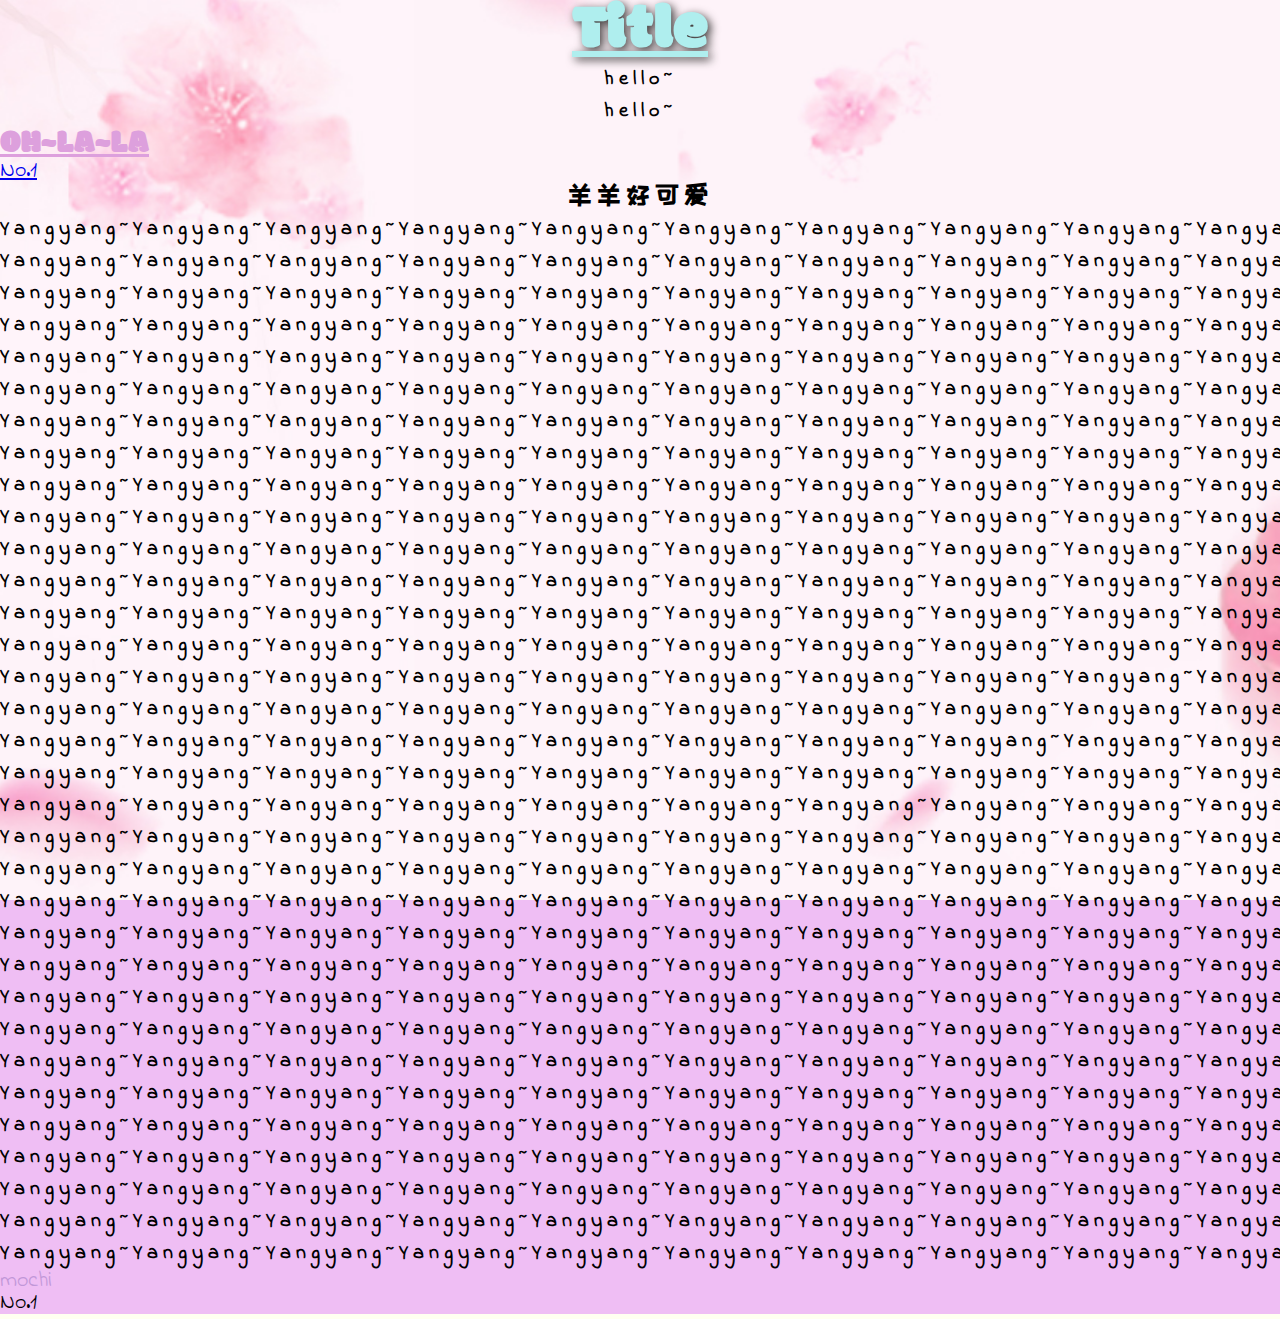
<file: web/index.html>
<!DOCTYPE html>
<html lang="zh-hant">
<head>
    <meta charset="UTF-8">
    <title>Website</title>
    <link href="https://fonts.googleapis.com/css2?family=Indie+Flower&family=Modak&family=ZCOOL+KuaiLe&display=swap" rel="stylesheet">
    <link rel="stylesheet" type="text/css" href="0712.css">
    <style>
        h3{
            color: #DDA0DD;
            font-size: 32px;
            font-family: 'Modak', cursive;
        }
    </style>
</head>
 <body> <div>
<h1 class="page-title">Title</h1>
<!-- 註解方式(Ctrl+\),取消註解(Ctrl+\在按一次) -->
<p>hello~ <br>hello~</p>
 <h3 class="page-title">OH~LA~LA</h3>
 <a href="#No.1">No.1</a>

  <p class="yangyang">羊羊好可爱</p>

  <p>Yangyang~Yangyang~Yangyang~Yangyang~Yangyang~Yangyang~Yangyang~Yangyang~Yangyang~Yangyang~Yangyang~Yangyang~Yangyang~Yangyang~Yangyang~
  <br>Yangyang~Yangyang~Yangyang~Yangyang~Yangyang~Yangyang~Yangyang~Yangyang~Yangyang~Yangyang~Yangyang~Yangyang~Yangyang~Yangyang~Yangyang~
  <br>Yangyang~Yangyang~Yangyang~Yangyang~Yangyang~Yangyang~Yangyang~Yangyang~Yangyang~Yangyang~Yangyang~Yangyang~Yangyang~Yangyang~Yangyang~
  <br>Yangyang~Yangyang~Yangyang~Yangyang~Yangyang~Yangyang~Yangyang~Yangyang~Yangyang~Yangyang~Yangyang~Yangyang~Yangyang~Yangyang~Yangyang~
  <br>Yangyang~Yangyang~Yangyang~Yangyang~Yangyang~Yangyang~Yangyang~Yangyang~Yangyang~Yangyang~Yangyang~Yangyang~Yangyang~Yangyang~Yangyang~
  <br>Yangyang~Yangyang~Yangyang~Yangyang~Yangyang~Yangyang~Yangyang~Yangyang~Yangyang~Yangyang~Yangyang~Yangyang~Yangyang~Yangyang~Yangyang~
  <br>Yangyang~Yangyang~Yangyang~Yangyang~Yangyang~Yangyang~Yangyang~Yangyang~Yangyang~Yangyang~Yangyang~Yangyang~Yangyang~Yangyang~Yangyang~
  <br>Yangyang~Yangyang~Yangyang~Yangyang~Yangyang~Yangyang~Yangyang~Yangyang~Yangyang~Yangyang~Yangyang~Yangyang~Yangyang~Yangyang~Yangyang~
  <br>Yangyang~Yangyang~Yangyang~Yangyang~Yangyang~Yangyang~Yangyang~Yangyang~Yangyang~Yangyang~Yangyang~Yangyang~Yangyang~Yangyang~Yangyang~
  <br>Yangyang~Yangyang~Yangyang~Yangyang~Yangyang~Yangyang~Yangyang~Yangyang~Yangyang~Yangyang~Yangyang~Yangyang~Yangyang~Yangyang~Yangyang~
  <br>Yangyang~Yangyang~Yangyang~Yangyang~Yangyang~Yangyang~Yangyang~Yangyang~Yangyang~Yangyang~Yangyang~Yangyang~Yangyang~Yangyang~Yangyang~
  <br>Yangyang~Yangyang~Yangyang~Yangyang~Yangyang~Yangyang~Yangyang~Yangyang~Yangyang~Yangyang~Yangyang~Yangyang~Yangyang~Yangyang~Yangyang~
  <br>Yangyang~Yangyang~Yangyang~Yangyang~Yangyang~Yangyang~Yangyang~Yangyang~Yangyang~Yangyang~Yangyang~Yangyang~Yangyang~Yangyang~Yangyang~
  <br>Yangyang~Yangyang~Yangyang~Yangyang~Yangyang~Yangyang~Yangyang~Yangyang~Yangyang~Yangyang~Yangyang~Yangyang~Yangyang~Yangyang~Yangyang~
  <br>Yangyang~Yangyang~Yangyang~Yangyang~Yangyang~Yangyang~Yangyang~Yangyang~Yangyang~Yangyang~Yangyang~Yangyang~Yangyang~Yangyang~Yangyang~
  <br>Yangyang~Yangyang~Yangyang~Yangyang~Yangyang~Yangyang~Yangyang~Yangyang~Yangyang~Yangyang~Yangyang~Yangyang~Yangyang~Yangyang~Yangyang~
  <br>Yangyang~Yangyang~Yangyang~Yangyang~Yangyang~Yangyang~Yangyang~Yangyang~Yangyang~Yangyang~Yangyang~Yangyang~Yangyang~Yangyang~Yangyang~
  <br>Yangyang~Yangyang~Yangyang~Yangyang~Yangyang~Yangyang~Yangyang~Yangyang~Yangyang~Yangyang~Yangyang~Yangyang~Yangyang~Yangyang~Yangyang~
  <br>Yangyang~Yangyang~Yangyang~Yangyang~Yangyang~Yangyang~Yangyang~Yangyang~Yangyang~Yangyang~Yangyang~Yangyang~Yangyang~Yangyang~Yangyang~
  <br>Yangyang~Yangyang~Yangyang~Yangyang~Yangyang~Yangyang~Yangyang~Yangyang~Yangyang~Yangyang~Yangyang~Yangyang~Yangyang~Yangyang~Yangyang~
  <br>Yangyang~Yangyang~Yangyang~Yangyang~Yangyang~Yangyang~Yangyang~Yangyang~Yangyang~Yangyang~Yangyang~Yangyang~Yangyang~Yangyang~Yangyang~
  <br>Yangyang~Yangyang~Yangyang~Yangyang~Yangyang~Yangyang~Yangyang~Yangyang~Yangyang~Yangyang~Yangyang~Yangyang~Yangyang~Yangyang~Yangyang~
  <br>Yangyang~Yangyang~Yangyang~Yangyang~Yangyang~Yangyang~Yangyang~Yangyang~Yangyang~Yangyang~Yangyang~Yangyang~Yangyang~Yangyang~Yangyang~
  <br>Yangyang~Yangyang~Yangyang~Yangyang~Yangyang~Yangyang~Yangyang~Yangyang~Yangyang~Yangyang~Yangyang~Yangyang~Yangyang~Yangyang~Yangyang~
  <br>Yangyang~Yangyang~Yangyang~Yangyang~Yangyang~Yangyang~Yangyang~Yangyang~Yangyang~Yangyang~Yangyang~Yangyang~Yangyang~Yangyang~Yangyang~
  <br>Yangyang~Yangyang~Yangyang~Yangyang~Yangyang~Yangyang~Yangyang~Yangyang~Yangyang~Yangyang~Yangyang~Yangyang~Yangyang~Yangyang~Yangyang~
  <br>Yangyang~Yangyang~Yangyang~Yangyang~Yangyang~Yangyang~Yangyang~Yangyang~Yangyang~Yangyang~Yangyang~Yangyang~Yangyang~Yangyang~Yangyang~
  <br>Yangyang~Yangyang~Yangyang~Yangyang~Yangyang~Yangyang~Yangyang~Yangyang~Yangyang~Yangyang~Yangyang~Yangyang~Yangyang~Yangyang~Yangyang~
  <br>Yangyang~Yangyang~Yangyang~Yangyang~Yangyang~Yangyang~Yangyang~Yangyang~Yangyang~Yangyang~Yangyang~Yangyang~Yangyang~Yangyang~Yangyang~
  <br>Yangyang~Yangyang~Yangyang~Yangyang~Yangyang~Yangyang~Yangyang~Yangyang~Yangyang~Yangyang~Yangyang~Yangyang~Yangyang~Yangyang~Yangyang~
  <br>Yangyang~Yangyang~Yangyang~Yangyang~Yangyang~Yangyang~Yangyang~Yangyang~Yangyang~Yangyang~Yangyang~Yangyang~Yangyang~Yangyang~Yangyang~
  <br>Yangyang~Yangyang~Yangyang~Yangyang~Yangyang~Yangyang~Yangyang~Yangyang~Yangyang~Yangyang~Yangyang~Yangyang~Yangyang~Yangyang~Yangyang~
  <br>Yangyang~Yangyang~Yangyang~Yangyang~Yangyang~Yangyang~Yangyang~Yangyang~Yangyang~Yangyang~Yangyang~Yangyang~Yangyang~Yangyang~Yangyang~</p>
   <a class="link" href="https://www.facebook.com/mochibrunch/" target="_blank">mochi</a>
  <a name="No.1"><br>No.1</a>  
</div></body>
 
</html>
</file>
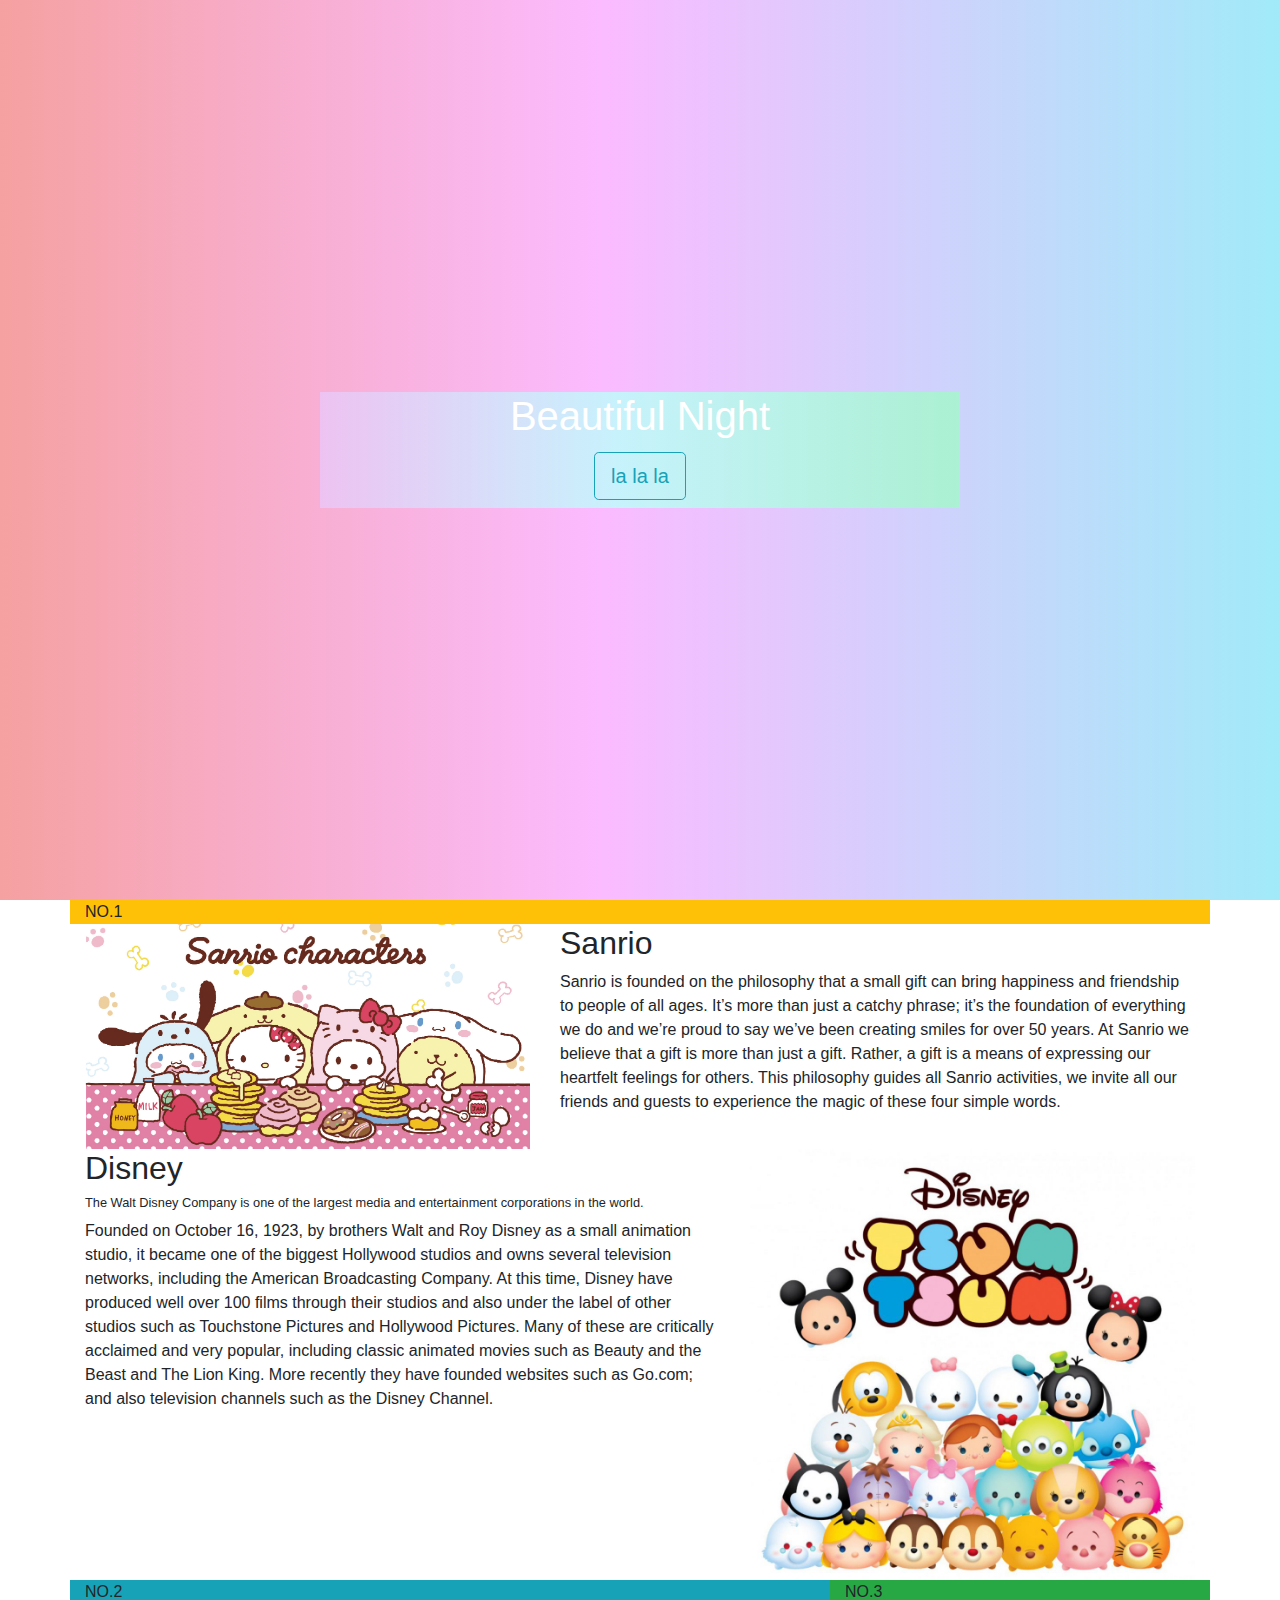
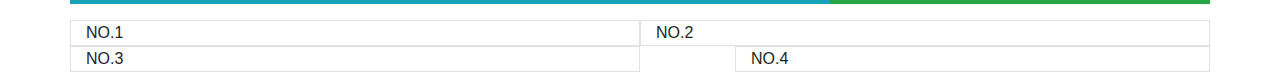
<file: web/0816.html>
<!DOCTYPE html>
<html lang="en">
<head>
    <meta charset="UTF-8">
    <meta name="viewport" content="width=device-width, initial-scale=1, shrink-to-fit=no"> <!-- Responsive meta tag -->
    <title>Bootstrap</title>
    <link rel="stylesheet" href="https://stackpath.bootstrapcdn.com/bootstrap/4.5.2/css/bootstrap.min.css">
    <link rel="stylesheet" type="text/css" href="0816-2.css">
    <!-- css -->
</head>
<body>
   <div class="container-fluid text-c text-white vh-100">
       <div class="row h-100 align-items-center justify-content-end justify-content-center">
           <div class="col-6 b text-center"><h1>Beautiful <br class="d-block d-md-none">Night </h1>
           <a href="#" class="btn btn-outline-info mt-1 mb-2 btn-lg">la la la</a>
           </div>
       </div>
   </div>
    <div class="container">
        <div class="row">
            <div class="col-12 bg-warning">NO.1</div>
            <div class="col-md-5">
                <img src="1.jpg" class="img-fluid" alt="Sanrio">
            </div>
            <div class="col-md-7 ">
            <h2>Sanrio</h2>
            <!-- <p class="h1">hi</p> similar h1 -->
            Sanrio is founded on the philosophy that a small gift can bring happiness and friendship to people of all ages. It’s more than just a catchy phrase; it’s the foundation of everything we do and we’re proud to say we’ve been creating smiles for over 50 years. At Sanrio we believe that a gift is more than just a gift. Rather, a gift is a means of expressing our heartfelt feelings for others. This philosophy guides all Sanrio activities, we invite all our friends and guests to experience the magic of these four simple words.</div>
             <div class="col-md-5 mt-md-8 order-md-last">
                <img src="2.jpg" class="img-fluid" alt="Disney">
            </div>
            <div class="col-md-7">
              <h2>Disney</h2>                
               <h2 class="small">The Walt Disney Company is one of the largest media and entertainment corporations in the world. </h2>
              Founded on October 16, 1923, by brothers Walt and Roy Disney as a small animation studio, it became one of the biggest Hollywood studios and owns several television networks, including the American Broadcasting Company.
                At this time, Disney have produced well over 100 films through their studios and also under the label of other studios such as Touchstone Pictures and Hollywood Pictures. Many of these are critically acclaimed and very popular, including classic animated movies such as Beauty and the Beast and The Lion King. More recently they have founded websites such as Go.com; and also television channels such as the Disney Channel.
            </div>
            </div>
            <!-- <div class="w-100"></div> change line -->
        <div class="row">
            <div class="col-sm col-md-8 bg-info">NO.2</div>
            <div class="col-sm col-md-4 bg-success">NO.3</div>
        </div>
        <div class="row mt-3">
            <div class="col-3 col-md-6 border ">NO.1</div>
            <div class="col-3 col-md-6 border">NO.2</div>
            <div class="w-100 d-none d-md-block"></div>
            <div class="col-3 col-md-6 border">NO.3</div>
            <div class="col-3 col-md-5 border offset-md-1">NO.4</div>
        </div>
    </div>    
     <script src="https://cdnjs.cloudflare.com/ajax/libs/jquery/3.5.1/jquery.min.js"></script>
    <!-- js -->
    <script src="https://stackpath.bootstrapcdn.com/bootstrap/4.5.2/js/bootstrap.min.js"></script>
    <!-- CDN -->
</body>
</html>
</file>
<file: web/0816-2.css>
.pic-block{
    margin-left: -10rem;
}
.text-block{
    z-index: 2;
    background: rgba(255,255,255,0,75);
}
.p-100{
    padding: 50px;
    border: 10px solid #000;
}
.text-b{
    font-weight: 400;
}
.text-c{
   background: linear-gradient(90deg, rgba(245,161,161,1) 0%, rgba(251,187,255,1) 47%, rgba(161,234,249,1) 100%);
}
.b{
    background:  linear-gradient(90deg, rgba(233,203,255,0.7035189075630253) 0%, rgba(187,255,251,0.8099614845938375) 47%, rgba(161,249,198,0.773546918767507) 100%);
}
</file>
<file: web/0712.css>
/* reset */
/* http://meyerweb.com/eric/tools/css/reset/ 
   v2.0 | 20110126
   License: none (public domain)
*/

html, body, div, span, applet, object, iframe,
h1, h2, h3, h4, h5, h6, p, blockquote, pre,
a, abbr, acronym, address, big, cite, code,
del, dfn, em, img, ins, kbd, q, s, samp,
small, strike, strong, sub, sup, tt, var,
b, u, i, center,
dl, dt, dd, ol, ul, li,
fieldset, form, label, legend,
table, caption, tbody, tfoot, thead, tr, th, td,
article, aside, canvas, details, embed, 
figure, figcaption, footer, header, hgroup, 
menu, nav, output, ruby, section, summary,
time, mark, audio, video {
	margin: 0;
	padding: 0;
	border: 0;
	font-size: 100%;
	font: inherit;
	vertical-align: baseline;
}
/* HTML5 display-role reset for older browsers */
article, aside, details, figcaption, figure, 
footer, header, hgroup, menu, nav, section {
	display: block;
}
body {
	line-height: 1;
}
ol, ul {
	list-style: none;
}
blockquote, q {
	quotes: none;
}
blockquote:before, blockquote:after,
q:before, q:after {
	content: '';
	content: none;
}
table {
	border-collapse: collapse;
	border-spacing: 0;
}

/* reset end */

h1 { 
color: #AFEEEE;
font-size: 4rem;
font-family: 'Modak', cursive;
text-align: center;
text-shadow: 3px 3px 10px #403c3c; /* X位移 Y位移 模糊度 顏色 */
} 
p{
    text-align:center;
    line-height:2rem;
    letter-spacing: 5px;
    font-size: 20px;
    font-family: 'Indie Flower','ZCOOL KuaiLe', cursive;
    font-weight: bold;
}
a{
    font-size: 22px;
    font-family: 'Indie Flower', cursive;
}
.link{
    text-decoration: none;
    color: rgb(193, 151, 216);
}
body{
    background: #FFFFF0;
}
.page-title{
    text-decoration:underline;
    
}
.yangyang{
    font-size: 26px;
}
#title{
    text-align: center;/* 註解 */
}
div{
    background:#efbef4 url(eNP9xkL0mW.jpg) no-repeat fixed center center;
    background-size: cover;
   /*  width: 100vw;  *//*  可視範圍的寬度 */ 
   /*  height: 100vh;  *//*  可視範圍的高度 */ 

}
</file>
